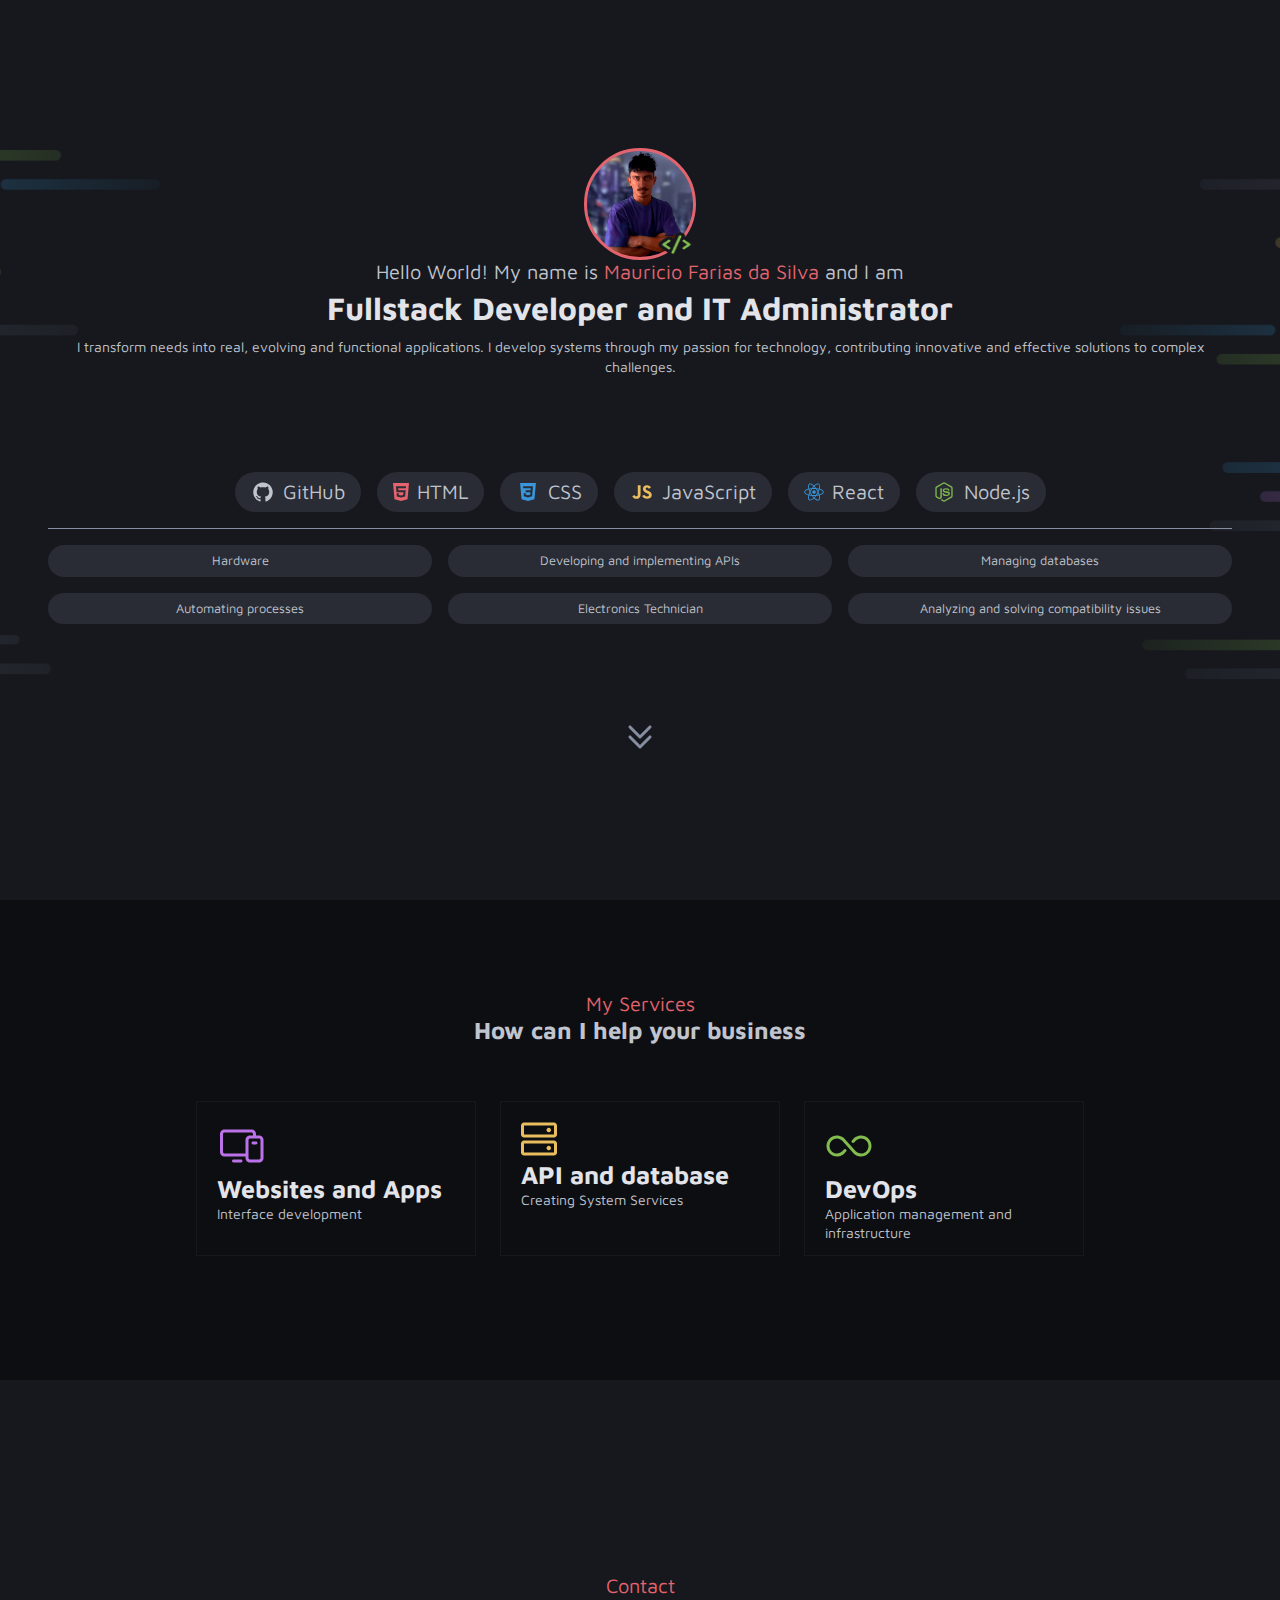
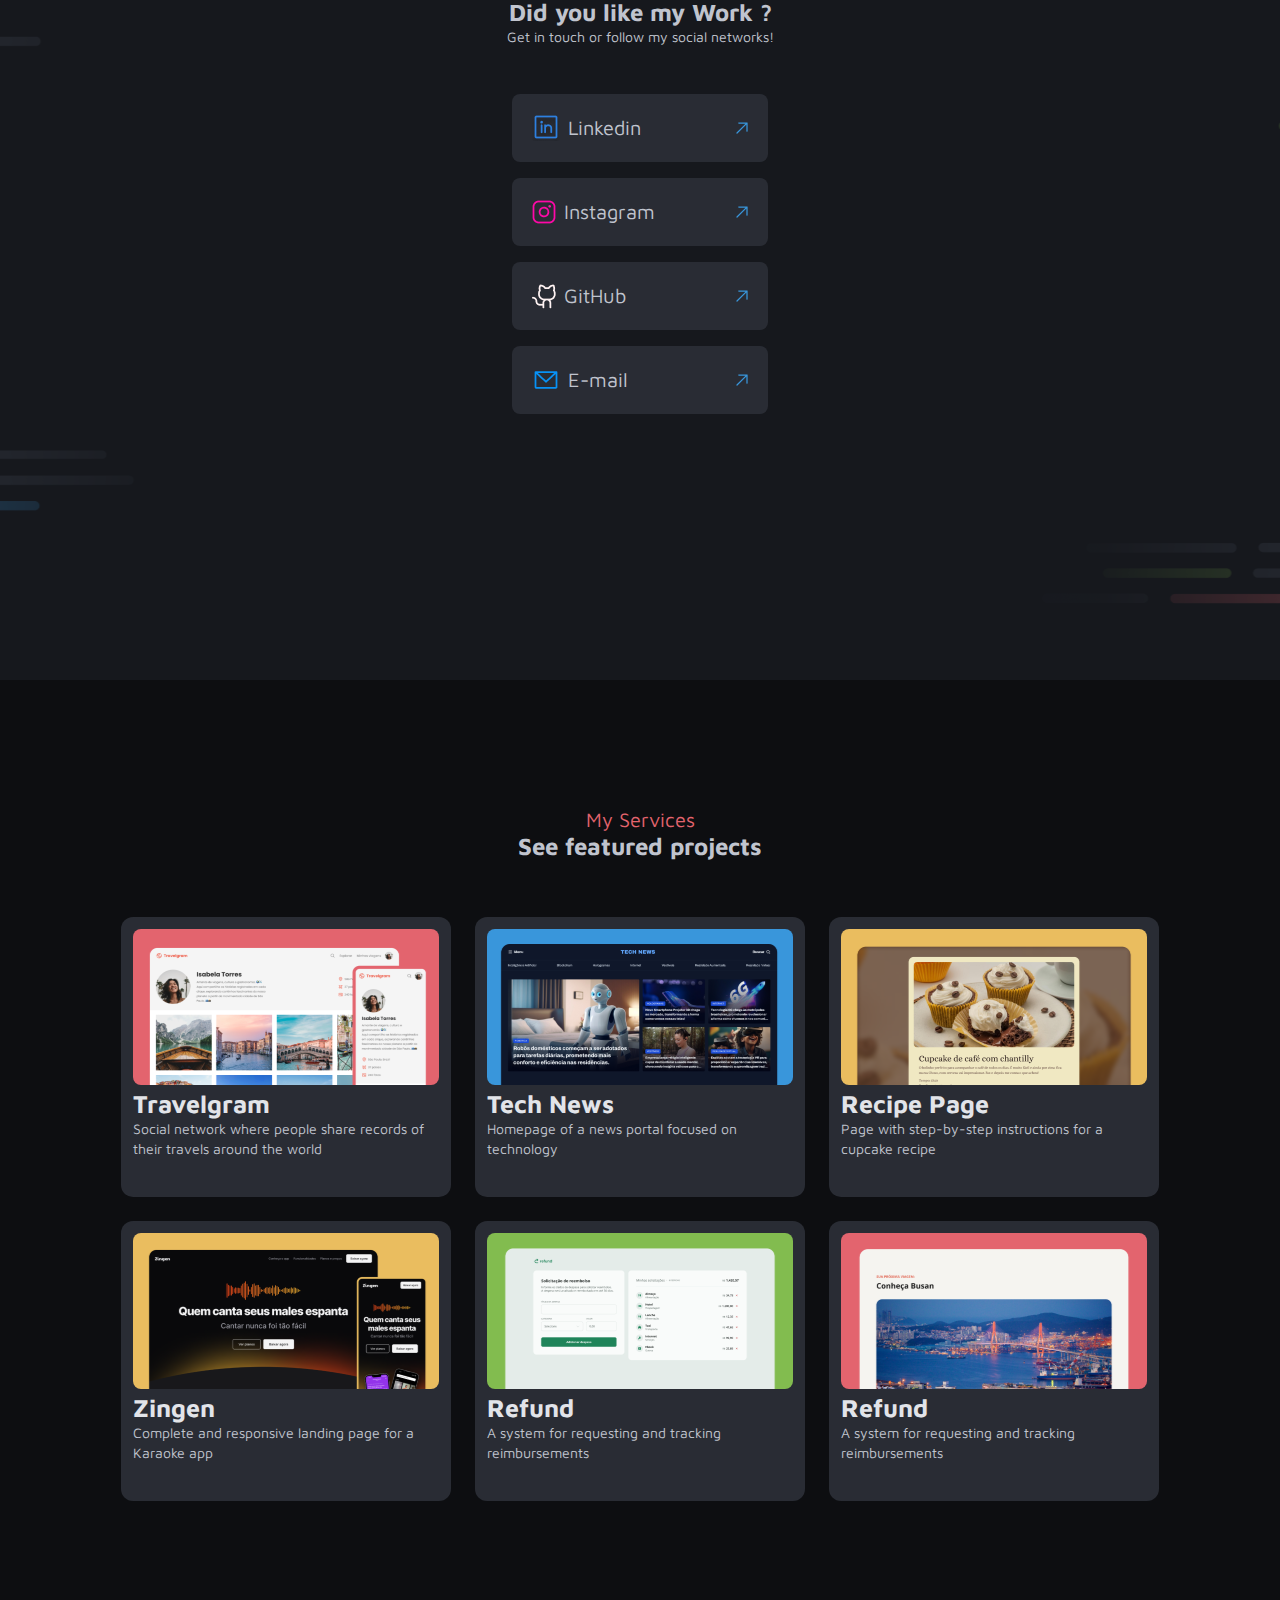
<file: index.html>
<!DOCTYPE html>
<html lang="en">
  <head>
    <link rel="preconnect" href="https://fonts.googleapis.com" />
    <link rel="preconnect" href="https://fonts.gstatic.com" crossorigin />
    <link rel="preconnect" href="https://fonts.googleapis.com" />
    <link rel="preconnect" href="https://fonts.gstatic.com" crossorigin />
    <link rel="preconnect" href="https://fonts.googleapis.com">
    <link rel="preconnect" href="https://fonts.gstatic.com" crossorigin>
    <meta charset="UTF-8" />
    <meta name="viewport" content="width=device-width, initial-scale=1.0" />
    <title>Document</title>
    <link href="https://fonts.googleapis.com/css2?family=Asap:ital,wght@0,100..900;1,100..900&display=swap" rel="stylesheet"/>
    <link href="https://fonts.googleapis.com/css2?family=Inconsolata:wght@200..900&display=swap"rel="stylesheet"/>
    <link href="https://fonts.googleapis.com/css2?family=Maven+Pro:wght@400..900&display=swap" rel="stylesheet">
    <link rel="stylesheet" href="./style/index.css">
  </head>
  <body>
    <main>
    <section id="intro">
        <div class=" container intro-container ">
            <header class=" profile ">
                <div class="Avatar-container">
                    <div class="Avatar">
                        <img class="tag" src="assets/tag.png" alt="">
                     </div>

                </div>
                <div>
                    <h2>Hello World! My name is <span>Mauricio Farias da Silva</span> and I am</h2>
                    <h1>Fullstack Developer and IT Administrator                    </h1>
                    <p>
                        I transform needs into real, evolving and functional applications. I develop systems through my passion for technology, contributing innovative and effective solutions to complex challenges.

                    </p>
                </div>
            </header>

            <div class="dev-icons">
                <div>
                    <img class="GitHub" src="assets/icons/GitHub.svg" alt="">
                    <h2>GitHub</h2>
                </div>
                <div>
                    <img class="HTML" src="assets/icons/HTML.svg" alt="">
                    <h2>HTML</h2>
                </div>
                <div>
                    <img class="CSS" src="assets/icons/CSS.svg" alt="">
                    <h2>CSS</h2>
                </div>
                <div>
                    <img class="JavaScript" src="assets/icons/JavaScript.svg" alt="">
                    <h2>JavaScript</h2>
                </div>
                <div>
                    <img class="React" src="assets/icons/React.svg" alt="">
                    <h2>React</h2>
                </div>
                <div>
                    <img class="Node.js" src="assets/icons/Node.js.svg" alt="">
                    <h2>Node.js</h2>
                </div>
            </div>
             <div class="line"></div>
            <div class="it-icons">
                <div>
                    <h2>Hardware</h2>
                </div>
                <div>
                    <h2> Developing and implementing APIs</h2>
                </div>
                <div>
                    <h2>Managing databases </h2>
                </div>
                <div>
                    <h2>Automating processes</h2>
                </div>
                <div>
                    <h2>Electronics Technician </h2>
                </div>
                <div>
                    <h2> Analyzing and solving compatibility issues</h2>
                </div>
            </div>
            <div class="arrow-down">
                <img src="assets/icons/CaretDoubleDown.svg" alt="">
            </div>
        </div>
     
    </section>
    <section  id="services">
      <div class="container">
        <header>
            <span>My Services</span>
            <h2>How can I help your business</h2>
          </header>
          <div class="card-container">
            <div class="grid">
                <div class="card">
                    <img src="assets/icons/Devices.svg" alt="">
                    <h1>Websites and Apps</h1>
                    <p>Interface development</p>
                </div>
              </div>
              <div class="grid">
                <div class="card">
                    <img src="assets/icons/HardDrives.svg" alt="">
                    <h1>API and database</h1>
                    <p>Creating System Services</p>
                </div>
              </div>
              <div class="grid">
                <div class="card">
                    <img src="assets/icons/Infinity.svg" alt="">
                    <h1>DevOps</h1>
                    <p>Application management and infrastructure</p>
                </div>
              </div>
          </div>
      </div>
    </section>
    <section  id="contact">
        <div class="container">
            <header>
                <span>Contact</span>
                <h2>Did you like my Work ?</h2>
                <p>Get in touch or follow my social networks!</p>
              </header>
    
              <div class="social-media-container grid gap-16">
                <a href="https://de.linkedin.com/in/mauricio-farias-da-silva-4a791a313" class="social-card">
                    <div>
                        <img src="assets/icons/LinkedinLogo.png" alt="">  
                        <span>Linkedin</span>
                    </div>
                    <img src="assets/arrow-up.svg" alt="">
                </a>
            
                <a href="https://www.instagram.com/mauricio_ibz/" class="social-card">
                    <div>
                        <img src="assets/icons/InstagramLogo.png" alt=""> 
                        <span>Instagram</span>
                    </div>
                    <img src="assets/arrow-up.svg" alt="">
                </a>
            
                <a href="https://github.com/Mauricioibzde" class="social-card">
                    <div>
                        <img src="assets/icons/GithubLogo.png" alt=""> 
                        <span>GitHub</span>
                    </div>
                    <img src="assets/arrow-up.svg" alt="">
                </a>
            
                <a href="mailto:seuemail@example.com" class="social-card">
                    <div>
                        <img src="assets/icons/E-mail.png" alt=""> 
                        <span>E-mail</span>
                    </div>
                    <img src="assets/arrow-up.svg" alt="">
                </a>
            </div>
            
        </div>

    </section>

    <section id="projects">
        <div class="container">
           
            <header class="header-projects">
                <div class="arrow-projects">
                    <img src="assets/icons/arrow-red.png" alt="">
                </div>
                <span>My Services</span>
                <h2>See featured projects</h2>
              </header>
              <div class="projects-container">
                <a href="https://mauricioibzde.github.io/Travelgram-Project-Rocketseat/" class="project-link">
                    <div class="projects-card">
                        <img src="assets/image/Thumbnail_Project-01.svg" alt="">
                        <h1>Travelgram</h1>
                        <p>Social network where people share records of their travels around the world</p>
                    </div>
                </a>
                <a href="https://mauricioibzde.github.io/News-Portal-Project/" class="project-link">
                    <div class="projects-card">
                        <img src="assets/image/Thumbnail_Project-02.svg" alt="">
                        <h1>Tech News</h1>
                        <p>Homepage of a news portal focused on technology</p>
                    </div>
                </a>
                <a href="https://mauricioibzde.github.io/Projeto-Receita-de-Bola/" class="project-link">
                    <div class="projects-card">
                        <img src="assets/image/Thumbnail_Project-03.svg" alt="">
                        <h1>Recipe Page</h1>
                        <p>Page with step-by-step instructions for a cupcake recipe</p>
                    </div>
                </a>
                <a href="#" class="project-link">
                    <div class="projects-card">
                        <img src="assets/image/Thumbnail_Project-04.svg" alt="">
                        <h1>Zingen</h1>
                        <p>Complete and responsive landing page for a Karaoke app</p>
                    </div>
                </a>
                <a href="#" class="project-link">
                    <div class="projects-card">
                        <img src="assets/image/Thumbnail_Project-05.svg" alt="">
                        <h1>Refund</h1>
                        <p>A system for requesting and tracking reimbursements</p>
                    </div>
                    </a>

                    <a href="#" class="project-link">
                        <div class="projects-card">
                            <img src="assets/image/Thumbnail_Project-06.svg" alt="">
                            <h1>Refund</h1>
                            <p>A system for requesting and tracking reimbursements</p>
                        </div>
                        </a>

            </div>

              
            
    </section>
    </main>
 


  </body>
</html>
</file>
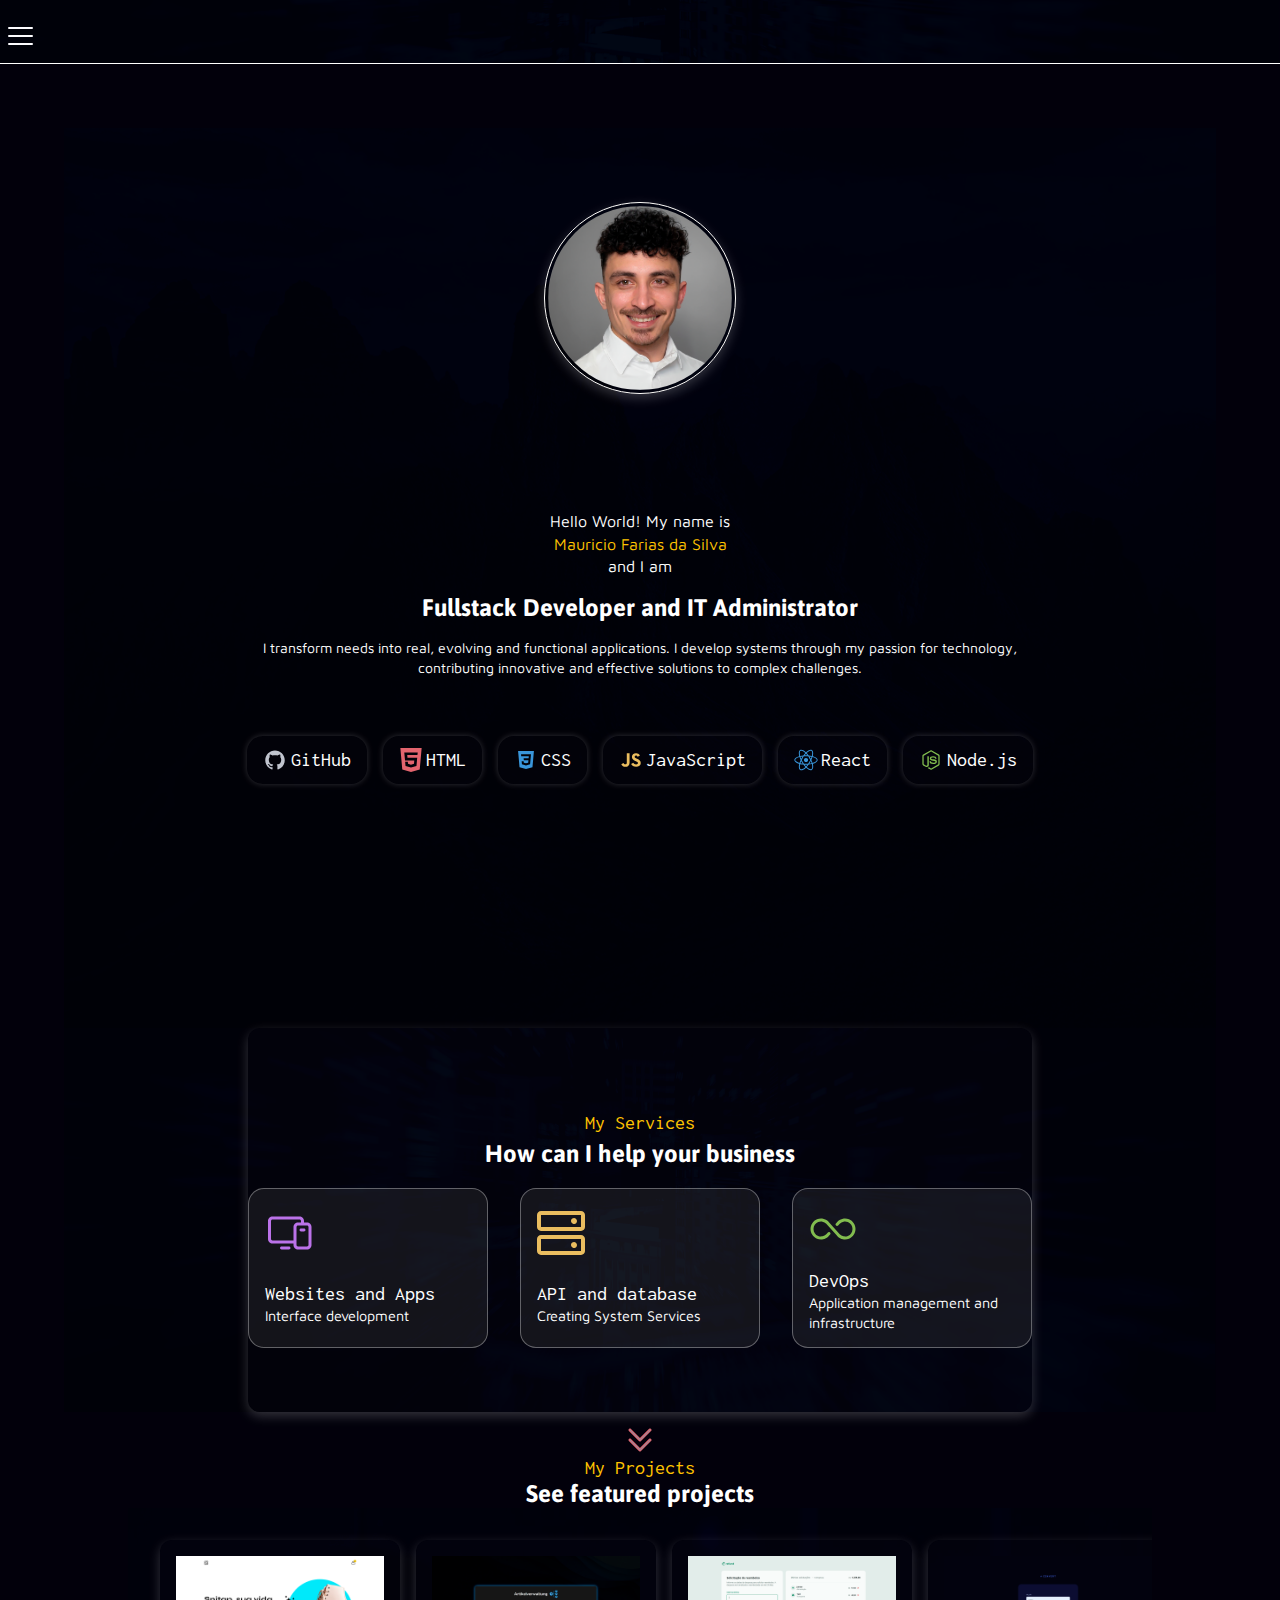
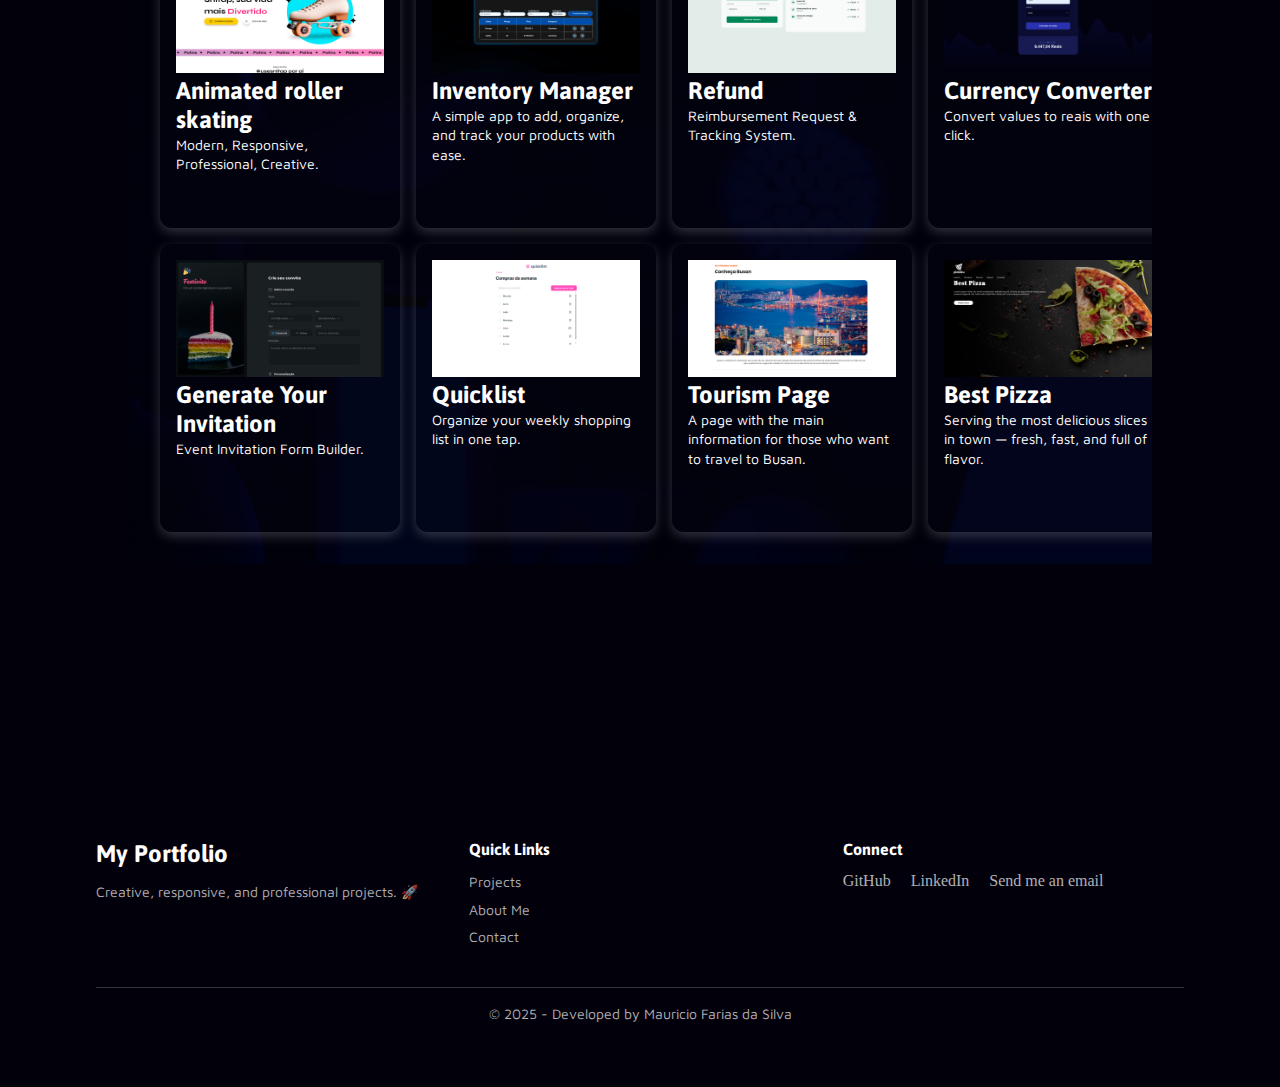
<file: src/index.html>
<!DOCTYPE html>
<html lang="en">

<head>
  <!-- Fontes -->
  <link href="https://fonts.googleapis.com/css2?family=Asap:ital,wght@0,100..900;1,100..900&display=swap"
    rel="stylesheet" />
  <link href="https://fonts.googleapis.com/css2?family=Inconsolata:wght@200..900&display=swap" rel="stylesheet" />
  <link href="https://fonts.googleapis.com/css2?family=Maven+Pro:wght@400..900&display=swap" rel="stylesheet">

  <meta charset="UTF-8">
  <meta name="viewport" content="width=device-width, initial-scale=1.0">
  <title>Portfolio</title>
  <link rel="stylesheet" href="style/index.css">
</head>

<body>

  <main class="container ">
<div class="menu-mobile-container">
               <header class="header-main">
  
    <div class="burger-icon">
          <label class="burger" for="burger">
            <input class="line" type="checkbox" id="burger" />
          </label>
        </div>
     
      <nav class="menu-mobile">
        <ul class="menu-list">
          <li><a href="#services">Services</a></li>
          <li><a href="#projects">Projects</a></li>
          <li><a href="#contact">Contact</a></li>
          <li><a href="#contact">CV</a></li>
      </nav>


    </header>
</div>

    <section class="portfolio-section-1 container">






      <div class="avatar">
        <img src="assets/img/foto-perfil.png" alt="">
      </div>
      <div class="text-presents">
        <h1>Hello World!  My name is <br> <span class="nome">Mauricio Farias da Silva</span> <br> and I am</h1>
        <h2>Fullstack Developer and IT Administrator</h2>
        <p>I transform needs into real, evolving and functional applications. I develop systems through my passion for
          technology, contributing innovative and effective solutions to complex challenges.</p>
      </div>
      <div class="dev-icons">
        <div><img class="GitHub" src="assets/icons/GitHub.svg" alt=""><span>GitHub</span></div>
        <div><img class="HTML" src="assets/icons/HTML.svg" alt=""><span>HTML</span></div>
        <div><img class="CSS" src="assets/icons/CSS.svg" alt=""><span>CSS</span></div>
        <div><img class="JavaScript" src="assets/icons/JavaScript.svg" alt=""><span>JavaScript</span></div>
        <div><img class="React" src="assets/icons/React.svg" alt=""><span>React</span></div>
        <div><img class="Node.js" src="assets/icons/Node.js.svg" alt=""><span>Node.js</span></div>
      </div>

    </section>

    <section class="services container">
      <div class="txt-my-service container">
        <header>
          <span>My Services</span>
          <h2>How can I help your business</h2>
        </header>
        <div class="card-container">
          <div class="grid">
            <article class="card">
              <img src="assets/icons/Devices.svg" alt="Ícone de dispositivos">
              <div class="card-content">
                <span class="card-title">Websites and Apps</span>
                <p>Interface development</p>
              </div>
            </article>
          </div>

          <div class="grid">
            <article class="card">
              <img src="assets/icons/HardDrives.svg" alt="Ícone de banco de dados">
              <div class="card-content">
                <span class="card-title">API and database</span>
                <p>Creating System Services</p>
              </div>
            </article>
          </div>

          <div class="grid">
            <article class="card">
              <img src="assets/icons/Infinity.svg" alt="Ícone infinito">
              <div class="card-content">
                <span class="card-title">DevOps</span>
                <p>Application management and infrastructure</p>
              </div>
            </article>
          </div>
        </div>


      </div>
    </section>

    <section class="projects">
      <div class="container">
        <header class="header-projects">
          <div class="arrow-projects">
            <img src="assets/icons/arrow-red.png" alt="">
          </div>
          <span>My Projects</span>
          <h2>See featured projects</h2>
        </header>
        <div class="projects-container">

          <div class="bordex-card-project">
            <a href="https://mauricioibzde.github.io/Animated-roller-skating-LP/" class="project-link" target="_blank"
              rel="noopener noreferrer">
              <div class="projects-card">
                <img src="./assets/img/Thumbnail_Project-15.png" alt="Animated roller skating preview">
                <h2>Animated roller skating</h2>
                <p>Modern, Responsive, Professional, Creative.</p>
              </div>
            </a>
          </div>

          <div class="bordex-card-project">
            <a href="https://mauricioibzde.github.io/Artikelverwaltung/" class="project-link" target="_blank"
              rel="noopener noreferrer">
              <div class="projects-card">
                <img src="assets/img/Thumbnail_Project-11.png" alt="Inventory Manager preview">
                <h2>Inventory Manager</h2>
                <p>A simple app to add, organize, and track your products with ease.</p>
              </div>
            </a>
          </div>

          <div class="bordex-card-project">
            <a href="https://mauricioibzde.github.io/Refund/" class="project-link" target="_blank"
              rel="noopener noreferrer">
              <div class="projects-card">
                <img src="assets/img/Thumbnail_Project-14.png" alt="Refund preview">
                <h2>Refund</h2>
                <p>Reimbursement Request & Tracking System.</p>
              </div>
            </a>
          </div>

          <div class="bordex-card-project">
            <a href="https://mauricioibzde.github.io/currency-conversion-system/" class="project-link" target="_blank"
              rel="noopener noreferrer">
              <div class="projects-card">
                <img src="assets/img/Thumbnail_Project-08.png" alt="Currency Converter preview">
                <h2>Currency Converter</h2>
                <p>Convert values to reais with one click.</p>
              </div>
            </a>
          </div>

          <div class="bordex-card-project">
            <a href="https://mauricioibzde.github.io/News-Portal-Project/" class="project-link" target="_blank"
              rel="noopener noreferrer">
              <div class="projects-card">
                <img src="assets/img/Thumbnail_Project-12.png" alt="Tech News preview">
                <h2>Tech News</h2>
                <p>Homepage of a news portal focused on technology.</p>
              </div>
            </a>
          </div>

          <div class="bordex-card-project">
            <a href="https://mauricioibzde.github.io/Travelgram-Project-Rocketseat/" class="project-link"
              target="_blank" rel="noopener noreferrer">
              <div class="projects-card">
                <img src="assets/img/Thumbnail_Project-01.png" alt="Travelgram preview">
                <h2>Travelgram</h2>
                <p>Social network where people share records of their travels around the world.</p>
              </div>
            </a>
          </div>

          <div class="bordex-card-project">
            <a href="https://mauricioibzde.github.io/Event-Invitation-Form/" class="project-link" target="_blank"
              rel="noopener noreferrer">
              <div class="projects-card">
                <img src="assets/img/Thumbnail_Project-13.png" alt="Generate Your Invitation preview">
                <h2>Generate Your Invitation</h2>
                <p>Event Invitation Form Builder.</p>
              </div>
            </a>
          </div>

          <div class="bordex-card-project">
            <a href="https://mauricioibzde.github.io/Shopping-list-app/" class="project-link" target="_blank"
              rel="noopener noreferrer">
              <div class="projects-card">
                <img src="assets/img/Thumbnail_Project-07.png" alt="Quicklist preview">
                <h2>Quicklist</h2>
                <p>Organize your weekly shopping list in one tap.</p>
              </div>
            </a>
          </div>

          <div class="bordex-card-project">
            <a href="https://mauricioibzde.github.io/Desafio-da-Rocketseat-locais-turisticos/" class="project-link"
              target="_blank" rel="noopener noreferrer">
              <div class="projects-card">
                <img src="assets/img/Thumbnail_Project-06.png" alt="Tourism Page preview">
                <h2>Tourism Page</h2>
                <p>A page with the main information for those who want to travel to Busan.</p>
              </div>
            </a>
          </div>

          <div class="bordex-card-project">
            <a href="https://mauricioibzde.github.io/Best-Pizza-Website/" class="project-link" target="_blank"
              rel="noopener noreferrer">
              <div class="projects-card">
                <img src="assets/img/Thumbnail_Project-10.png" alt="Best Pizza preview">
                <h2>Best Pizza</h2>
                <p>Serving the most delicious slices in town — fresh, fast, and full of flavor.</p>
              </div>
            </a>
          </div>

        </div>

      </div>
    </section>

   <section class="footer">
  <footer class="footer">
    <div class="footer-container">
      
      <div class="footer-about">
        <h2>My Portfolio</h2>
        <p>Creative, responsive, and professional projects. 🚀</p>
      </div>

      <div class="footer-links">
        <h3>Quick Links</h3>
        <ul>
          <li><a href="#projects">Projects</a></li>
          <li><a href="#about">About Me</a></li>
          <li><a href="#contact">Contact</a></li>
        </ul>
      </div>

      <div class="footer-social">
        <h3>Connect</h3>
        <a href="https://github.com/Mauricioibzde" target="_blank">GitHub</a>
        <a href="https://de.linkedin.com/in/mauricio-farias-da-silva-4a791a313" target="_blank">LinkedIn</a>
        <a href="mailto:m.fariasdasilva@hotmail.com">Send me an email</a>
      </div>

    </div>

    <div class="footer-bottom">
      <p>&copy; 2025 - Developed by Mauricio Farias da Silva</p>
    </div>
  </footer>
</section>

  </main>



</body>
<script src="script/script.js"></script>



</html>
</file>
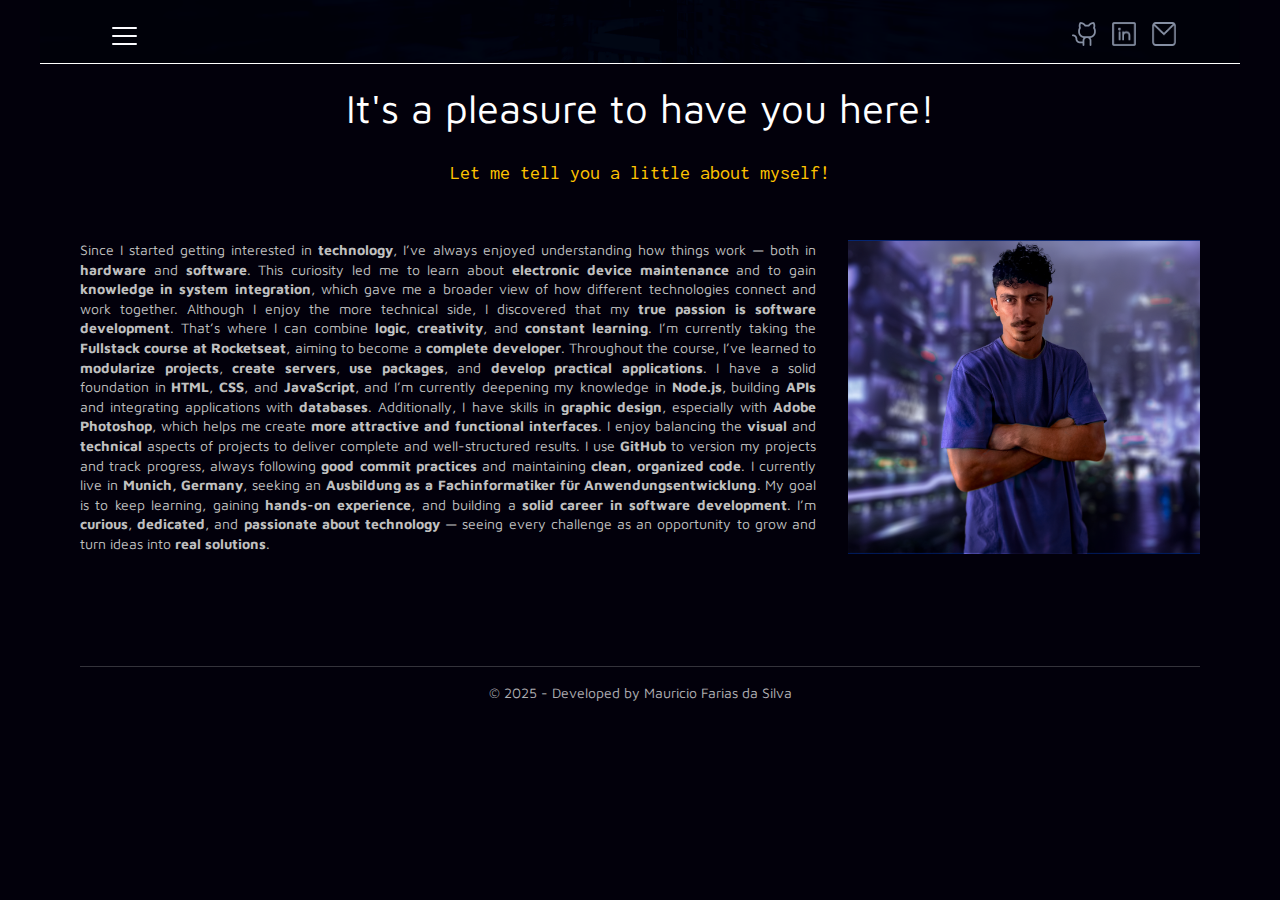
<file: about.html>
<!DOCTYPE html>
<html lang="en">

<head>
  <meta charset="UTF-8" />
  <meta name="viewport" content="width=device-width, initial-scale=1.0" />
  <meta name="description"
    content="Portfolio of Mauricio Farias da Silva — Fullstack Developer passionate about software development, design, and technology." />
  <title>Portfolio | Mauricio Farias da Silva</title>

  <!-- Fonts -->
  <link href="https://fonts.googleapis.com/css2?family=Asap:ital,wght@0,100..900;1,100..900&display=swap"
    rel="stylesheet" />
  <link href="https://fonts.googleapis.com/css2?family=Inconsolata:wght@200..900&display=swap" rel="stylesheet" />
  <link href="https://fonts.googleapis.com/css2?family=Maven+Pro:wght@400..900&display=swap" rel="stylesheet" />

  <!-- CSS -->
  <link rel="stylesheet" href="src/style/index.css" />
</head>

<body>

  <main class="container">

    <!-- Header / Menu -->
    <header class="header-main max-width">
      <div class="burger-icon">
        <label class="burger" for="burger">
          <input class="line" type="checkbox" id="burger" aria-label="Toggle menu" />
        </label>
      </div>

      <nav class="menu-mobile" aria-label="Main navigation">
        <ul class="menu-list">
             <li><a href="./index.html">Home</a></li>
        </ul>
      </nav>

      <div class="social-media">
        <a href="https://github.com/Mauricioibzde" target="_blank" rel="noopener noreferrer">
          <img src="src/assets/icons/git.png" alt="GitHub">
        </a>
        <a href="https://de.linkedin.com/in/mauricio-farias-da-silva-4a791a313" target="_blank" rel="noopener noreferrer">
          <img src="src/assets/icons/Linkedin.png" alt="LinkedIn">
        </a>
        <a href="mailto:m.fariasdasilva@hotmail.com">
          <img src="src/assets/icons/Email.png" alt="Email">
        </a>
      </div>
    </header>

    <!-- About Section -->
    <section class="about" id="about">
      <header>
        <h1>It's a pleasure to have you here! <br><span>Let me tell you a little about myself!</span></h1>
      </header>

<div>
          <p>
        Since I started getting interested in <strong>technology</strong>, I’ve always enjoyed understanding how things work — both in <strong>hardware</strong> and <strong>software</strong>.
        This curiosity led me to learn about <strong>electronic device maintenance</strong> and to gain <strong>knowledge in system integration</strong>, which gave me a broader view of how different technologies connect and work together.
        Although I enjoy the more technical side, I discovered that my <strong>true passion is software development</strong>. That’s where I can combine <strong>logic</strong>, <strong>creativity</strong>, and <strong>constant learning</strong>.
        I’m currently taking the <strong>Fullstack course at Rocketseat</strong>, aiming to become a <strong>complete developer</strong>.
        Throughout the course, I’ve learned to <strong>modularize projects</strong>, <strong>create servers</strong>, <strong>use packages</strong>, and <strong>develop practical applications</strong>.
        I have a solid foundation in <strong>HTML</strong>, <strong>CSS</strong>, and <strong>JavaScript</strong>, and I’m currently deepening my knowledge in <strong>Node.js</strong>, building <strong>APIs</strong> and integrating applications with <strong>databases</strong>.
        Additionally, I have skills in <strong>graphic design</strong>, especially with <strong>Adobe Photoshop</strong>, which helps me create <strong>more attractive and functional interfaces</strong>.
        I enjoy balancing the <strong>visual</strong> and <strong>technical</strong> aspects of projects to deliver complete and well-structured results.
        I use <strong>GitHub</strong> to version my projects and track progress, always following <strong>good commit practices</strong> and maintaining <strong>clean, organized code</strong>.
        I currently live in <strong>Munich, Germany</strong>, seeking an <strong>Ausbildung as a Fachinformatiker für Anwendungsentwicklung</strong>.
        My goal is to keep learning, gaining <strong>hands-on experience</strong>, and building a <strong>solid career in software development</strong>.
        I’m <strong>curious</strong>, <strong>dedicated</strong>, and <strong>passionate about technology</strong> — seeing every challenge as an opportunity to grow and turn ideas into <strong>real solutions</strong>.
      </p>

      <p>
        <img src="./src/assets/img section about/background.png" alt="">
      </p>
</div>
    </section>

    <!-- Footer -->
    <footer class="footer" id="contact">
 

      <div class="footer-bottom">
        <p>&copy; 2025 - Developed by Mauricio Farias da Silva</p>
      </div>
    </footer>

  </main>

  <script src="src/script/script.js"></script>
</body>

</html>
</file>
<file: style/index.css>
@import url(global.css);
@import url(section.css);
@import url(utilitys.css);
@import url(mobile.css);
</file>
<file: src/style/index.css>
@import url(./global.css);
@import url(./intro.css);
@import url(./services.css);
@import url(./utility.css);
@import url(./projects.css);
@import url(./footer.css);
@import url(./mobile.css);
@import url(./btn-mobile.css);
@import url(about.css);
</file>
